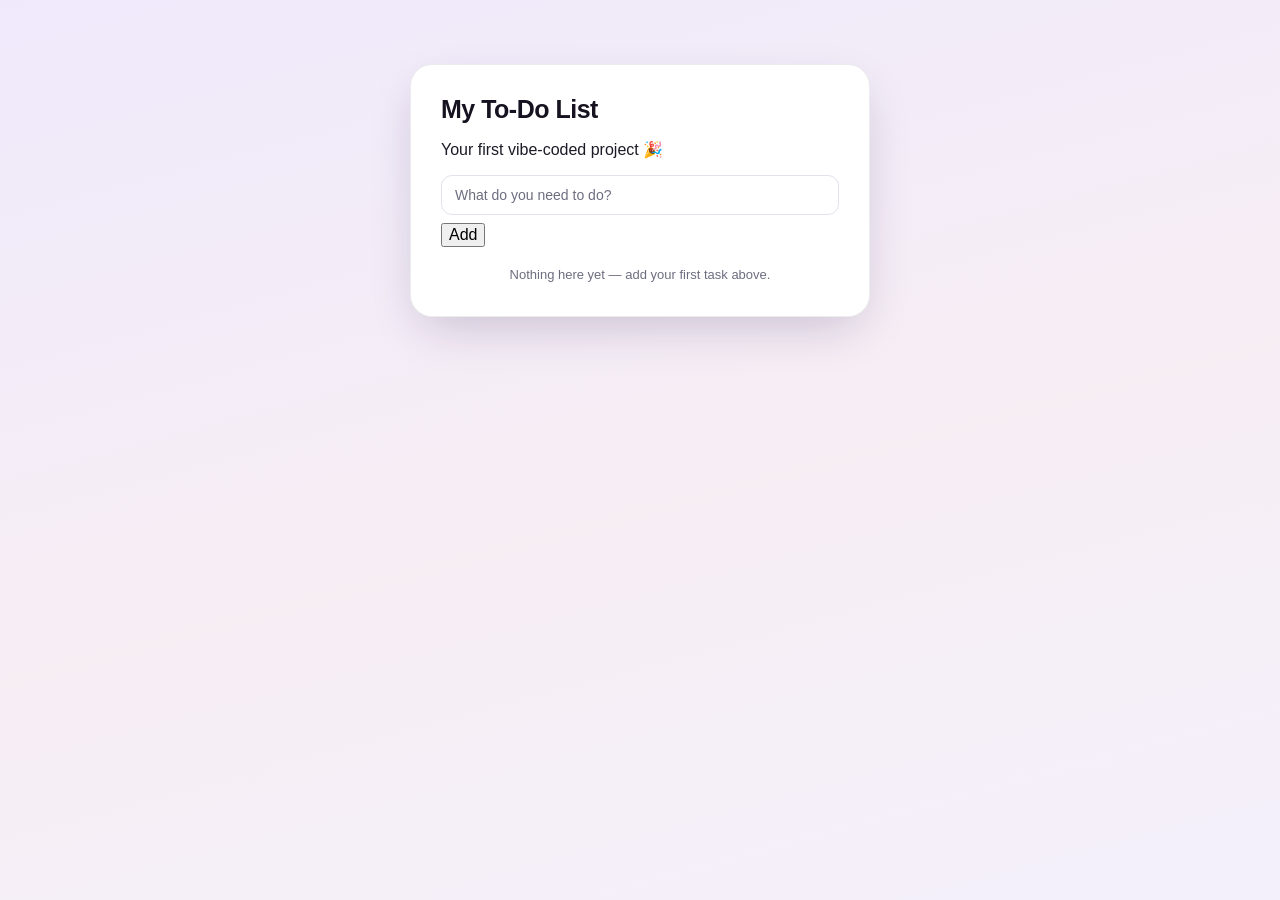
<file: index_1.html>
<!DOCTYPE html>
<html lang="en">
<head>
  <meta charset="UTF-8" />
  <meta name="viewport" content="width=device-width, initial-scale=1.0" />
  <title>My First Project — To-Do List</title>
  <link rel="stylesheet" href="style.css" />
</head>
<body>
  <main class="card">
    <h1>My To-Do List</h1>
    <p class="subtitle">Your first vibe-coded project 🎉</p>

    <form id="task-form">
      <input type="text" id="task-input" placeholder="What do you need to do?" autocomplete="off" required />
      <button type="submit">Add</button>
    </form>

    <ul id="task-list"></ul>

    <p id="empty-state">Nothing here yet — add your first task above.</p>
  </main>

  <script src="script.js"></script>
</body>
</html>
</file>
<file: style.css>
/* ---------------------------------------------------------------------------
   Theme tokens
   --------------------------------------------------------------------------- */
:root,
:root[data-theme="light"] {
  color-scheme: light;

  --page-bg: linear-gradient(165deg, #efe9fb 0%, #f7eef4 55%, #f3f0fb 100%);
  --text: #1b1b27;
  --muted: #6d6d80;
  --heading: #16121f;

  --surface: #ffffff;
  --surface-2: #f4f3f9;
  --surface-border: rgba(20, 12, 45, 0.08);
  --surface-shadow: 0 18px 50px -12px rgba(30, 18, 70, 0.22);
  --surface-blur: 0px;

  --field-bg: #ffffff;
  --field-border: #e3e2ec;
  --field-text: #1b1b27;

  --accent: #6d5bff;
  --accent-strong: #5a48e6;
  --accent-on: #ffffff;
  --accent-ring: rgba(109, 91, 255, 0.35);
  --accent-soft: rgba(109, 91, 255, 0.10);

  --row-border: rgba(20, 12, 45, 0.07);
  --row-hover: rgba(109, 91, 255, 0.06);

  --backdrop: rgba(18, 10, 40, 0.32);

  --tag-school-bg: #e3edff;   --tag-school-fg: #1d4ed8;   --tag-school-br: #bcd6ff;
  --tag-health-bg: #dcf7ea;   --tag-health-fg: #047857;   --tag-health-br: #aae8cd;
  --tag-personal-bg: #ece2ff; --tag-personal-fg: #6d28d9; --tag-personal-br: #d3c0ff;

  --danger: #d64545;
}

:root[data-theme="dark"] {
  color-scheme: dark;

  --page-bg: linear-gradient(165deg, #17131f 0%, #121017 55%, #0e0d13 100%);
  --text: #ececf1;
  --muted: #9a9aab;
  --heading: #f6f5fa;

  --surface: #1e1b27;
  --surface-2: #272430;
  --surface-border: rgba(255, 255, 255, 0.08);
  --surface-shadow: 0 20px 55px -12px rgba(0, 0, 0, 0.65);
  --surface-blur: 0px;

  --field-bg: #272430;
  --field-border: #38343f;
  --field-text: #ececf1;

  --accent: #8f7dff;
  --accent-strong: #a394ff;
  --accent-on: #16121f;
  --accent-ring: rgba(143, 125, 255, 0.4);
  --accent-soft: rgba(143, 125, 255, 0.14);

  --row-border: rgba(255, 255, 255, 0.08);
  --row-hover: rgba(255, 255, 255, 0.045);

  --backdrop: rgba(0, 0, 0, 0.6);

  --tag-school-bg: #1e2b4d;   --tag-school-fg: #9dbcff;   --tag-school-br: #2f4372;
  --tag-health-bg: #14352a;   --tag-health-fg: #7ee0b5;   --tag-health-br: #245944;
  --tag-personal-bg: #2c1f4d; --tag-personal-fg: #c3a8ff; --tag-personal-br: #43326f;

  --danger: #ff7a7a;
}

:root[data-theme="glass"] {
  color-scheme: dark;

  --page-bg: linear-gradient(135deg, #6d5bff 0%, #a45cf0 45%, #ff7ab6 100%);
  --text: #ffffff;
  --muted: rgba(255, 255, 255, 0.86);
  --heading: #ffffff;

  --surface: rgba(46, 32, 82, 0.36);
  --surface-2: rgba(255, 255, 255, 0.13);
  --surface-border: rgba(255, 255, 255, 0.24);
  --surface-shadow: 0 24px 60px -16px rgba(20, 8, 50, 0.5);
  --surface-blur: 24px;

  --field-bg: rgba(255, 255, 255, 0.16);
  --field-border: rgba(255, 255, 255, 0.36);
  --field-text: #ffffff;

  --accent: #ffffff;
  --accent-strong: #f1ecff;
  --accent-on: #5a2ea6;
  --accent-ring: rgba(255, 255, 255, 0.6);
  --accent-soft: rgba(255, 255, 255, 0.18);

  --row-border: rgba(255, 255, 255, 0.2);
  --row-hover: rgba(255, 255, 255, 0.12);

  --backdrop: rgba(12, 6, 30, 0.45);

  --tag-school-bg: rgba(255, 255, 255, 0.2);   --tag-school-fg: #ffffff;   --tag-school-br: rgba(255, 255, 255, 0.4);
  --tag-health-bg: rgba(255, 255, 255, 0.2);   --tag-health-fg: #ffffff;   --tag-health-br: rgba(255, 255, 255, 0.4);
  --tag-personal-bg: rgba(255, 255, 255, 0.2); --tag-personal-fg: #ffffff; --tag-personal-br: rgba(255, 255, 255, 0.4);

  --danger: #ffd0d0;
}

/* ---------------------------------------------------------------------------
   Base
   --------------------------------------------------------------------------- */
* {
  box-sizing: border-box;
}

[hidden] {
  display: none !important;
}

body {
  margin: 0;
  min-height: 100vh;
  min-height: 100dvh;
  display: flex;
  align-items: flex-start;
  justify-content: center;
  background: var(--page-bg) fixed;
  color: var(--text);
  font-family: -apple-system, BlinkMacSystemFont, "Segoe UI", Roboto, "Helvetica Neue", sans-serif;
  -webkit-font-smoothing: antialiased;
  padding: calc(28px + env(safe-area-inset-top)) calc(20px + env(safe-area-inset-right))
           calc(40px + env(safe-area-inset-bottom)) calc(20px + env(safe-area-inset-left));
  transition: background-color 0.35s ease, color 0.35s ease;
}

h1, h2 {
  color: var(--heading);
  letter-spacing: -0.02em;
}

button {
  font: inherit;
  cursor: pointer;
}

::placeholder {
  color: var(--muted);
  opacity: 1;
}

/* ---------------------------------------------------------------------------
   Card
   --------------------------------------------------------------------------- */
.card {
  width: 100%;
  max-width: 460px;
  margin-top: 4vh;
  background: var(--surface);
  border: 1px solid var(--surface-border);
  border-radius: 22px;
  padding: 30px;
  box-shadow: var(--surface-shadow);
  -webkit-backdrop-filter: blur(var(--surface-blur)) saturate(160%);
  backdrop-filter: blur(var(--surface-blur)) saturate(160%);
  transition: background-color 0.35s ease, border-color 0.35s ease, box-shadow 0.35s ease;
}

.card-head {
  margin-bottom: 20px;
  padding-right: 52px; /* clear the fixed settings button */
}

h1 {
  margin: 0 0 12px;
  font-size: 25px;
}

/* ---------------------------------------------------------------------------
   Auth bar
   --------------------------------------------------------------------------- */
#auth-bar {
  display: flex;
  align-items: center;
  flex-wrap: wrap;
  gap: 8px;
  font-size: 12px;
  color: var(--muted);
}

#auth-bar button {
  padding: 6px 12px;
  font-size: 12px;
  border-radius: 8px;
  border: 1px solid var(--field-border);
  background: var(--field-bg);
  color: var(--text);
  transition: background-color 0.15s ease, border-color 0.15s ease;
}

#auth-bar button:hover {
  border-color: var(--accent);
}

#sign-in {
  background: var(--accent);
  border-color: transparent;
  color: var(--accent-on);
  font-weight: 600;
}

#auth-info {
  display: inline-flex;
  align-items: center;
  gap: 8px;
  color: var(--text);
}

#sync-status {
  margin-left: auto;
  white-space: nowrap;
}

/* ---------------------------------------------------------------------------
   Add-task form
   --------------------------------------------------------------------------- */
#task-form {
  display: flex;
  flex-wrap: wrap;
  gap: 8px;
  margin-bottom: 20px;
}

#task-input,
#task-tag,
.date-field input,
#sort-mode {
  padding: 11px 13px;
  border: 1px solid var(--field-border);
  border-radius: 11px;
  font-size: 14px;
  color: var(--field-text);
  background: var(--field-bg);
  transition: border-color 0.15s ease, box-shadow 0.15s ease;
}

#task-input {
  flex: 1 1 100%;
}

#task-tag {
  flex: 0 0 auto;
}

#task-input:focus,
#task-tag:focus,
.date-field input:focus,
#sort-mode:focus {
  outline: none;
  border-color: var(--accent);
  box-shadow: 0 0 0 3px var(--accent-ring);
}

.date-field {
  flex: 1 1 auto;
  display: flex;
  align-items: center;
  flex-wrap: wrap;
  gap: 6px;
  font-size: 12px;
  color: var(--muted);
}

.date-field input {
  padding: 8px 10px;
  font-size: 13px;
}

.add-btn {
  flex: 0 0 auto;
  margin-left: auto;
  background: var(--accent);
  color: var(--accent-on);
  border: none;
  border-radius: 11px;
  padding: 11px 20px;
  font-size: 14px;
  font-weight: 600;
  transition: background-color 0.15s ease, transform 0.08s ease;
}

.add-btn:hover {
  background: var(--accent-strong);
}

.add-btn:active {
  transform: translateY(1px);
}

/* ---------------------------------------------------------------------------
   Task list
   --------------------------------------------------------------------------- */
#task-list {
  list-style: none;
  margin: 0;
  padding: 0;
}

#task-list li {
  position: relative;
  display: flex;
  flex-direction: column;
  gap: 10px;
  padding: 14px 6px 14px 16px;
  border-radius: 12px;
  border-bottom: 1px solid var(--row-border);
  font-size: 15px;
  transition: background-color 0.15s ease;
}

#task-list li:hover {
  background: var(--row-hover);
}

#task-list li:last-child {
  border-bottom: none;
}

#task-list li.dragging {
  opacity: 0.4;
}

#task-list li.drag-over {
  box-shadow: inset 0 2px 0 0 var(--accent);
}

.task-top {
  display: flex;
  align-items: center;
  gap: 10px;
}

.handle {
  cursor: grab;
  color: var(--muted);
  opacity: 0.55;
  font-size: 14px;
  line-height: 1;
  user-select: none;
  transition: opacity 0.15s ease;
}

.handle:hover {
  opacity: 1;
}

.handle:active {
  cursor: grabbing;
}

.handle-off {
  opacity: 0.2;
  cursor: default;
}

.task-check {
  flex: 0 0 auto;
  width: 18px;
  height: 18px;
  accent-color: var(--accent);
  cursor: pointer;
}

.task-top .task-text {
  flex: 1;
  cursor: pointer;
  color: var(--text);
}

#task-list li.done .task-top .task-text {
  text-decoration: line-through;
  color: var(--muted);
}

.tag-select {
  border: 1px solid var(--field-border);
  border-radius: 999px;
  padding: 4px 10px;
  font-size: 12px;
  background: var(--surface-2);
  color: var(--muted);
  cursor: pointer;
}

.tag-select.tag-school   { background: var(--tag-school-bg);   border-color: var(--tag-school-br);   color: var(--tag-school-fg); }
.tag-select.tag-health   { background: var(--tag-health-bg);   border-color: var(--tag-health-br);   color: var(--tag-health-fg); }
.tag-select.tag-personal { background: var(--tag-personal-bg); border-color: var(--tag-personal-br); color: var(--tag-personal-fg); }

#task-list li button.remove {
  background: transparent;
  border: none;
  color: var(--danger);
  font-size: 13px;
  padding: 4px 8px;
  border-radius: 7px;
  transition: background-color 0.15s ease;
}

#task-list li button.remove:hover {
  background: color-mix(in srgb, var(--danger) 14%, transparent);
}

.task-meta {
  display: flex;
  align-items: center;
  gap: 14px;
  flex-wrap: wrap;
}

/* ---------------------------------------------------------------------------
   Sub-list (steps within a to-do)
   --------------------------------------------------------------------------- */
.subtasks-wrap {
  margin-left: 28px;
  display: flex;
  flex-direction: column;
  gap: 8px;
}

.subtasks-head {
  font-size: 11px;
  font-weight: 600;
  letter-spacing: 0.02em;
  text-transform: uppercase;
  color: var(--muted);
}

ul.subtasks {
  list-style: none;
  margin: 0;
  padding: 0;
  display: flex;
  flex-direction: column;
  gap: 4px;
}

ul.subtasks li {
  display: flex;
  align-items: center;
  gap: 8px;
  font-size: 13px;
  color: var(--text);
}

.subtask-check {
  flex: 0 0 auto;
  width: 15px;
  height: 15px;
  accent-color: var(--accent);
  cursor: pointer;
}

.subtask-text {
  flex: 1;
  cursor: pointer;
}

ul.subtasks li.done .subtask-text {
  text-decoration: line-through;
  color: var(--muted);
}

.subtask-remove {
  flex: 0 0 auto;
  background: transparent;
  border: none;
  color: var(--muted);
  font-size: 11px;
  line-height: 1;
  padding: 4px 6px;
  border-radius: 6px;
  opacity: 0.6;
  transition: opacity 0.15s ease, background-color 0.15s ease, color 0.15s ease;
}

.subtask-remove:hover {
  opacity: 1;
  color: var(--danger);
  background: color-mix(in srgb, var(--danger) 14%, transparent);
}

.subtask-form {
  display: flex;
  gap: 6px;
}

.subtask-input {
  flex: 1;
  padding: 7px 10px;
  border: 1px solid var(--field-border);
  border-radius: 9px;
  font-size: 13px;
  color: var(--field-text);
  background: var(--field-bg);
  transition: border-color 0.15s ease, box-shadow 0.15s ease;
}

.subtask-input:focus {
  outline: none;
  border-color: var(--accent);
  box-shadow: 0 0 0 3px var(--accent-ring);
}

.subtask-add {
  flex: 0 0 auto;
  background: var(--surface-2);
  color: var(--muted);
  border: 1px solid var(--field-border);
  border-radius: 9px;
  padding: 7px 12px;
  font-size: 12px;
  font-weight: 600;
  transition: border-color 0.15s ease, color 0.15s ease;
}

.subtask-add:hover {
  border-color: var(--accent);
  color: var(--text);
}

/* ---------------------------------------------------------------------------
   Completion animations
   --------------------------------------------------------------------------- */
:root { --done-green: #22c55e; --done-green-fg: #15803d; }
:root[data-theme="dark"],
:root[data-theme="glass"] { --done-green-fg: #4ade80; }

/* A step: green flash + pop, then it slides away and collapses. */
@keyframes step-complete {
  0%   { opacity: 1; max-height: 44px; transform: translateX(0) scale(1); }
  18%  { transform: translateX(0) scale(1.04); }
  45%  { opacity: 1; max-height: 44px; }
  100% { opacity: 0; max-height: 0; transform: translateX(26px) scale(0.98); }
}

ul.subtasks li.completing {
  overflow: hidden;
  pointer-events: none;
  border-radius: 8px;
  background: color-mix(in srgb, var(--done-green) 20%, transparent);
  animation: step-complete 0.5s cubic-bezier(0.22, 1, 0.36, 1) forwards;
}

ul.subtasks li.completing .subtask-check { accent-color: var(--done-green); }

ul.subtasks li.completing .subtask-text {
  color: var(--done-green-fg);
  text-decoration: line-through;
}

/* A whole to-do: green wash, a checkmark burst, then the row collapses out. */
@keyframes task-complete {
  0%   { opacity: 1; max-height: 600px; transform: translateX(0) scale(1); }
  12%  { transform: translateX(0) scale(1.03); }
  26%  { transform: translateX(0) scale(1); }
  60%  { opacity: 1; max-height: 600px; }
  100% {
    opacity: 0;
    max-height: 0;
    transform: translateX(44px) scale(0.95);
    padding-top: 0;
    padding-bottom: 0;
    margin-top: 0;
    margin-bottom: 0;
    border-width: 0;
  }
}

@keyframes burst-in {
  0%   { transform: scale(0.2) rotate(-12deg); opacity: 0; }
  40%  { transform: scale(1.25) rotate(0deg); opacity: 1; }
  62%  { transform: scale(1); opacity: 1; }
  100% { transform: scale(1.05); opacity: 0; }
}

#task-list li.completing {
  overflow: hidden;
  pointer-events: none;
  background: color-mix(in srgb, var(--done-green) 15%, transparent);
  animation: task-complete 0.62s cubic-bezier(0.22, 1, 0.36, 1) forwards;
}

#task-list li.completing .task-text {
  color: var(--done-green-fg);
  text-decoration: line-through;
}

#task-list li.completing .task-check { accent-color: var(--done-green); }

.complete-burst {
  position: absolute;
  inset: 0;
  display: flex;
  align-items: center;
  justify-content: center;
  font-size: 44px;
  font-weight: 700;
  color: var(--done-green);
  text-shadow: 0 2px 12px color-mix(in srgb, var(--done-green) 55%, transparent);
  pointer-events: none;
  animation: burst-in 0.62s cubic-bezier(0.22, 1, 0.36, 1) forwards;
}

.due {
  font-size: 12px;
  color: var(--muted);
}

.due.overdue {
  color: var(--danger);
  font-weight: 600;
}

.cal-btn {
  border: 1px solid var(--field-border);
  background: var(--surface-2);
  color: var(--muted);
  font-size: 12px;
  padding: 4px 10px;
  border-radius: 999px;
  white-space: nowrap;
  transition: border-color 0.15s ease, color 0.15s ease;
}

.cal-btn:hover {
  border-color: var(--accent);
  color: var(--text);
}

.urgency-field {
  flex: 1;
  min-width: 180px;
  display: flex;
  align-items: center;
  gap: 8px;
}

.urgency-label {
  font-size: 12px;
  color: var(--muted);
  white-space: nowrap;
}

input.urgency {
  flex: 1;
  -webkit-appearance: none;
  appearance: none;
  height: 8px;
  border-radius: 4px;
  background: linear-gradient(to right, #22c55e, #f59e0b, #ef4444);
  outline: none;
  cursor: pointer;
}

input.urgency:focus-visible {
  box-shadow: 0 0 0 3px var(--accent-ring);
}

input.urgency::-webkit-slider-thumb {
  -webkit-appearance: none;
  appearance: none;
  width: 17px;
  height: 17px;
  border-radius: 50%;
  background: #ffffff;
  border: 1px solid rgba(0, 0, 0, 0.2);
  box-shadow: 0 1px 4px rgba(0, 0, 0, 0.3);
  cursor: pointer;
}

input.urgency::-moz-range-thumb {
  width: 17px;
  height: 17px;
  border-radius: 50%;
  background: #ffffff;
  border: 1px solid rgba(0, 0, 0, 0.2);
  box-shadow: 0 1px 4px rgba(0, 0, 0, 0.3);
  cursor: pointer;
}

#empty-state {
  text-align: center;
  color: var(--muted);
  font-size: 13px;
  margin: 18px 0 4px;
}

/* ---------------------------------------------------------------------------
   Settings: hamburger toggle
   --------------------------------------------------------------------------- */
.menu-toggle {
  position: fixed;
  top: calc(16px + env(safe-area-inset-top));
  right: calc(16px + env(safe-area-inset-right));
  z-index: 55;
  width: 44px;
  height: 44px;
  display: flex;
  flex-direction: column;
  align-items: center;
  justify-content: center;
  gap: 5px;
  border: 1px solid var(--surface-border);
  border-radius: 13px;
  background: var(--surface);
  box-shadow: var(--surface-shadow);
  -webkit-backdrop-filter: blur(max(var(--surface-blur), 12px)) saturate(160%);
  backdrop-filter: blur(max(var(--surface-blur), 12px)) saturate(160%);
}

.menu-toggle span {
  display: block;
  width: 18px;
  height: 2px;
  border-radius: 2px;
  background: var(--text);
  transition: transform 0.25s ease, opacity 0.2s ease;
}

.menu-toggle.open span:nth-child(1) { transform: translateY(7px) rotate(45deg); }
.menu-toggle.open span:nth-child(2) { opacity: 0; }
.menu-toggle.open span:nth-child(3) { transform: translateY(-7px) rotate(-45deg); }

/* ---------------------------------------------------------------------------
   Settings: drawer + backdrop
   --------------------------------------------------------------------------- */
#settings-backdrop {
  position: fixed;
  inset: 0;
  z-index: 45;
  background: var(--backdrop);
  opacity: 0;
  pointer-events: none;
  transition: opacity 0.25s ease;
}

#settings-backdrop.open {
  opacity: 1;
  pointer-events: auto;
}

#settings-panel {
  position: fixed;
  top: 0;
  right: 0;
  z-index: 50;
  width: min(320px, 86vw);
  height: 100%;
  display: flex;
  flex-direction: column;
  gap: 22px;
  padding: calc(22px + env(safe-area-inset-top)) 22px 22px;
  background: var(--surface);
  border-left: 1px solid var(--surface-border);
  box-shadow: var(--surface-shadow);
  -webkit-backdrop-filter: blur(max(var(--surface-blur), 16px)) saturate(170%);
  backdrop-filter: blur(max(var(--surface-blur), 16px)) saturate(170%);
  transform: translateX(105%);
  transition: transform 0.28s cubic-bezier(0.22, 1, 0.36, 1);
}

#settings-panel.open {
  transform: none;
}

.panel-head {
  display: flex;
  align-items: center;
  justify-content: space-between;
}

.panel-head h2 {
  margin: 0;
  font-size: 18px;
}

.icon-btn {
  border: none;
  background: transparent;
  color: var(--muted);
  font-size: 15px;
  padding: 6px;
  border-radius: 8px;
}

.icon-btn:hover {
  background: var(--row-hover);
  color: var(--text);
}

.setting-row {
  display: flex;
  flex-direction: column;
  gap: 10px;
}

.setting-row-inline {
  flex-direction: row;
  align-items: center;
  justify-content: space-between;
}

.switch {
  -webkit-appearance: none;
  appearance: none;
  flex: 0 0 auto;
  width: 46px;
  height: 27px;
  border-radius: 999px;
  background: var(--field-border);
  position: relative;
  cursor: pointer;
  transition: background-color 0.2s ease;
}

.switch::after {
  content: "";
  position: absolute;
  top: 3px;
  left: 3px;
  width: 21px;
  height: 21px;
  border-radius: 50%;
  background: #ffffff;
  box-shadow: 0 1px 3px rgba(0, 0, 0, 0.35);
  transition: transform 0.2s ease;
}

.switch:checked {
  background: var(--accent);
}

.switch:checked::after {
  transform: translateX(19px);
}

.switch:focus-visible {
  outline: none;
  box-shadow: 0 0 0 3px var(--accent-ring);
}

.setting-label {
  font-size: 13px;
  font-weight: 600;
  color: var(--text);
}

#sort-mode {
  width: 100%;
}

.seg {
  display: flex;
  gap: 4px;
  padding: 4px;
  border-radius: 12px;
  background: var(--surface-2);
  border: 1px solid var(--surface-border);
}

.seg button {
  flex: 1;
  border: none;
  background: transparent;
  color: var(--muted);
  font-size: 12px;
  font-weight: 600;
  padding: 8px 6px;
  border-radius: 9px;
  transition: background-color 0.15s ease, color 0.15s ease;
}

.seg button.active {
  background: var(--accent);
  color: var(--accent-on);
}

.panel-foot {
  margin-top: auto;
  font-size: 12px;
  color: var(--muted);
}

/* ---------------------------------------------------------------------------
   Motion preferences
   --------------------------------------------------------------------------- */
@media (prefers-reduced-motion: reduce) {
  * {
    transition-duration: 0.01ms !important;
    animation-duration: 0.01ms !important;
  }
}
</file>
